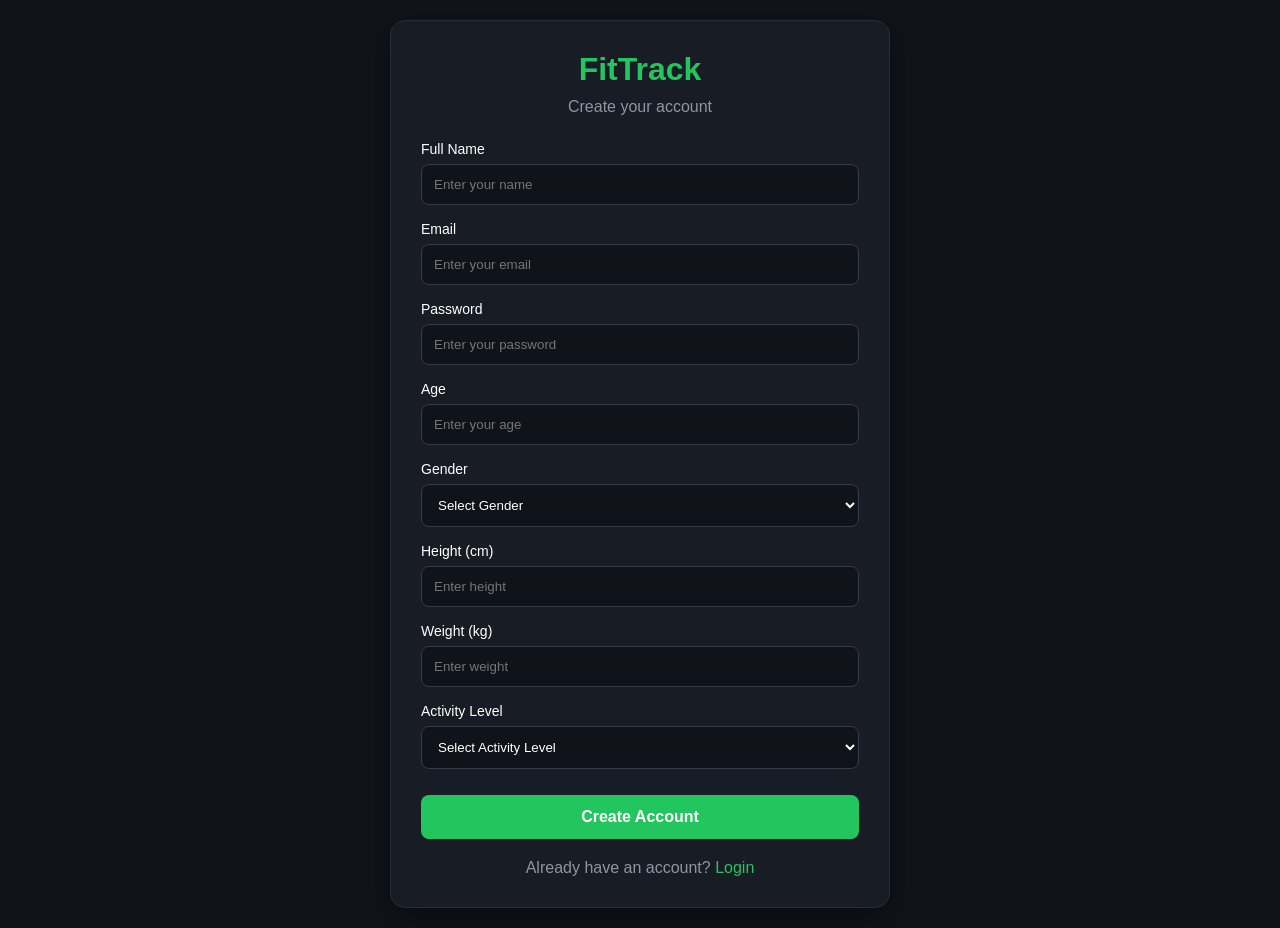
<file: _fittrack/fittrack/target/classes/static/register.html>
<!DOCTYPE html>
<html lang="en">
<head>
    <meta charset="UTF-8">
    <meta name="viewport" content="width=device-width, initial-scale=1.0">

    <title>FitTrack - Create Account</title>

    <style>
        * {
            box-sizing: border-box;
            margin: 0;
            padding: 0;
        }

        body {
            font-family: Arial, sans-serif;
            background: #101319;
            color: white;
            min-height: 100vh;

            display: flex;
            justify-content: center;
            align-items: center;

            padding: 20px;
        }

        .container {
            width: 100%;
            max-width: 500px;

            background: #181c24;
            padding: 30px;

            border-radius: 15px;
            border: 1px solid #292d38;

            box-shadow: 0 10px 30px rgba(0,0,0,0.4);
        }

        h1 {
            text-align: center;
            margin-bottom: 10px;
            color: #22c55e;
        }

        .subtitle {
            text-align: center;
            color: #8f96a3;
            margin-bottom: 25px;
        }

        .form-group {
            margin-bottom: 16px;
        }

        label {
            display: block;
            margin-bottom: 7px;
            font-size: 14px;
        }

        input,
        select {
            width: 100%;
            padding: 12px;

            background: #101319;
            color: white;

            border: 1px solid #353b48;
            border-radius: 8px;

            outline: none;
        }

        input:focus,
        select:focus {
            border-color: #22c55e;
        }

        button {
            width: 100%;
            padding: 13px;

            background: #22c55e;
            color: white;

            border: none;
            border-radius: 8px;

            font-size: 16px;
            font-weight: bold;

            cursor: pointer;
            margin-top: 10px;
        }

        button:hover {
            background: #16a34a;
        }

        .login-link {
            text-align: center;
            margin-top: 20px;
            color: #8f96a3;
        }

        .login-link a {
            color: #22c55e;
            text-decoration: none;
        }

        .message {
            text-align: center;
            margin-top: 15px;
            font-size: 14px;
        }

        .success {
            color: #22c55e;
        }

        .error {
            color: #ef4444;
        }
    </style>
</head>

<body>

<div class="container">

    <h1>FitTrack</h1>

    <p class="subtitle">
        Create your account
    </p>

    <form id="registerForm">

        <!-- Name -->
        <div class="form-group">
            <label for="name">Full Name</label>

            <input
                    type="text"
                    id="name"
                    placeholder="Enter your name"
                    required
            >
        </div>

        <!-- Email -->
        <div class="form-group">
            <label for="email">Email</label>

            <input
                    type="email"
                    id="email"
                    placeholder="Enter your email"
                    required
            >
        </div>

        <!-- Password -->
        <div class="form-group">
            <label for="password">Password</label>

            <input
                    type="password"
                    id="password"
                    placeholder="Enter your password"
                    required
            >
        </div>

        <!-- Age -->
        <div class="form-group">
            <label for="age">Age</label>

            <input
                    type="number"
                    id="age"
                    placeholder="Enter your age"
                    min="1"
                    max="120"
                    required
            >
        </div>

        <!-- Gender -->
        <div class="form-group">
            <label for="gender">Gender</label>

            <select id="gender" required>
                <option value="">Select Gender</option>
                <option value="Male">Male</option>
                <option value="Female">Female</option>
                <option value="Other">Other</option>
            </select>
        </div>

        <!-- Height -->
        <div class="form-group">
            <label for="height">Height (cm)</label>

            <input
                    type="number"
                    id="height"
                    placeholder="Enter height"
                    step="0.1"
                    min="1"
                    required
            >
        </div>

        <!-- Weight -->
        <div class="form-group">
            <label for="weight">Weight (kg)</label>

            <input
                    type="number"
                    id="weight"
                    placeholder="Enter weight"
                    step="0.1"
                    min="1"
                    required
            >
        </div>

        <!-- Activity -->
        <div class="form-group">
            <label for="activityLevel">Activity Level</label>

            <select id="activityLevel" required>
                <option value="">Select Activity Level</option>
                <option value="Low">Low</option>
                <option value="Moderate">Moderate</option>
                <option value="High">High</option>
            </select>
        </div>

        <button type="submit">
            Create Account
        </button>

    </form>

    <div id="message" class="message"></div>

    <div class="login-link">
        Already have an account?
        <a href="index.html">Login</a>
    </div>

</div>

<!-- IMPORTANT -->
<script src="js/register.js"></script>

</body>
</html>
</file>
